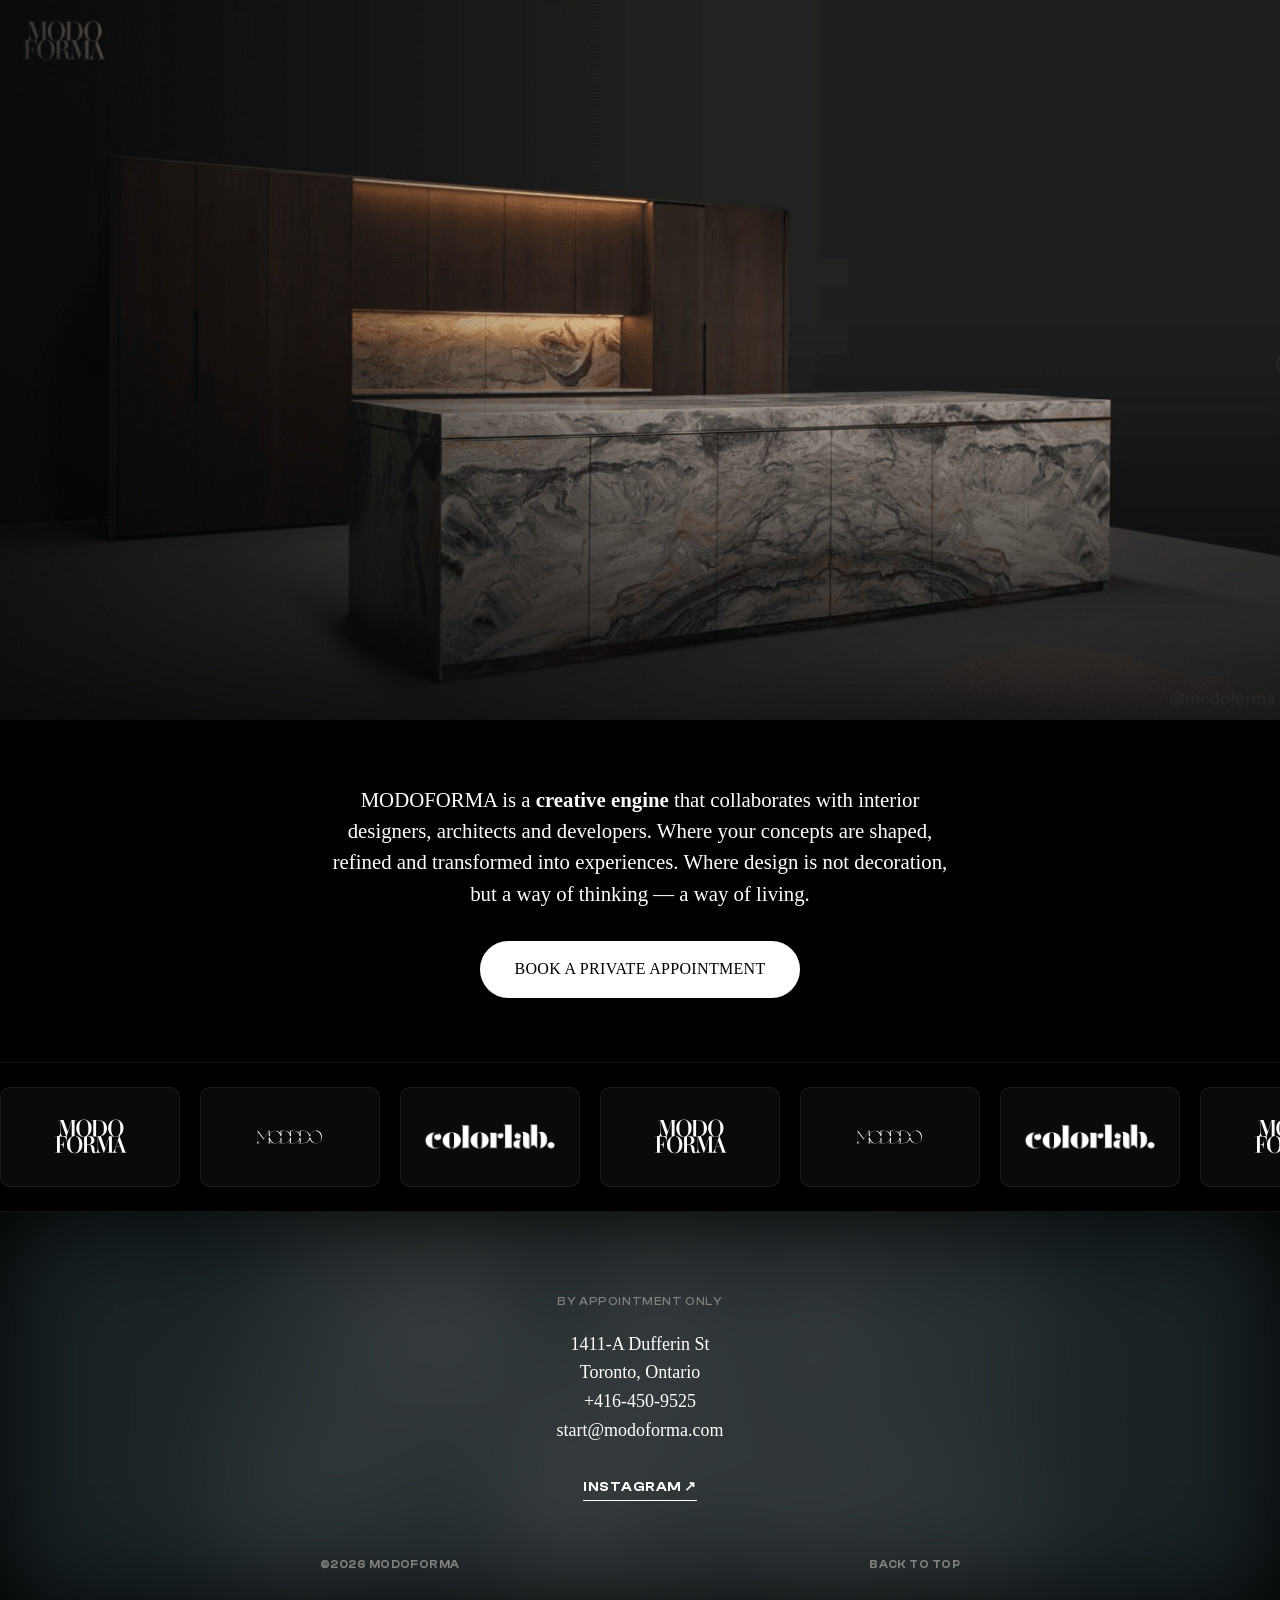
<file: index.html>
<!doctype html>
<html lang="en">
<head>
  <meta charset="UTF-8">
  <meta name="viewport" content="width=device-width, initial-scale=1.0">
  <title>MODOFORMA — Creative Engine for Interior Design &amp; Architecture</title>
  <meta name="description" content="MODOFORMA is a creative engine that collaborates with interior designers, architects, and developers, shaping concepts into experiences. Based in Toronto, by appointment only.">
  <meta name="robots" content="index, follow">
  <link rel="canonical" href="https://modoforma.com/">

  <link rel="icon" type="image/svg+xml" href="assets/images/favicon.svg">
  <link rel="apple-touch-icon" href="assets/images/apple-touch-icon.png">

  <meta property="og:site_name" content="MODOFORMA">
  <meta property="og:title" content="MODOFORMA — Creative Engine for Interior Design &amp; Architecture">
  <meta property="og:description" content="A creative engine that collaborates with interior designers, architects, and developers, shaping concepts into experiences.">
  <meta property="og:type" content="website">
  <meta property="og:url" content="https://modoforma.com/">
  <meta property="og:image" content="https://modoforma.com/assets/images/og-image.webp">
  <meta property="og:locale" content="en_CA">

  <meta name="twitter:card" content="summary_large_image">
  <meta name="twitter:title" content="MODOFORMA — Creative Engine for Interior Design &amp; Architecture">
  <meta name="twitter:description" content="A creative engine that collaborates with interior designers, architects, and developers, shaping concepts into experiences.">
  <meta name="twitter:image" content="https://modoforma.com/assets/images/og-image.webp">

  <link rel="preload" href="assets/fonts/clash-display-600.woff2" as="font" type="font/woff2" crossorigin>

  <!-- Google tag (gtag.js) -->
  <script async src="https://www.googletagmanager.com/gtag/js?id=G-RN4N5KHFQC"></script>
  <script>
    window.dataLayer = window.dataLayer || [];
    function gtag(){dataLayer.push(arguments);}
    gtag('js', new Date());
    gtag('config', 'G-RN4N5KHFQC');
  </script>

  <script type="application/ld+json">
  {
    "@context": "https://schema.org",
    "@type": "ProfessionalService",
    "name": "MODOFORMA",
    "url": "https://modoforma.com/",
    "description": "MODOFORMA is a creative engine that collaborates with interior designers, architects, and developers, shaping concepts into experiences.",
    "email": "start@modoforma.com",
    "telephone": "+1-416-450-9525",
    "address": {
      "@type": "PostalAddress",
      "streetAddress": "1411-A Dufferin St.",
      "addressLocality": "Toronto",
      "addressRegion": "ON",
      "addressCountry": "CA"
    },
    "sameAs": ["https://www.instagram.com/modoforma/"]
  }
  </script>

  <link rel="stylesheet" href="assets/css/main.css">
</head>
<body>
  <main>
    <section class="hero" id="home">
      <div class="hero-media" aria-hidden="true">
        <img src="assets/images/hero-poster.jpg" alt="" />
        <iframe
          src="https://www.youtube.com/embed/AWnKDcRqmFc?controls=0&modestbranding=1&rel=0&showinfo=0&autoplay=1&mute=1&loop=1&playlist=AWnKDcRqmFc&iv_load_policy=3&disablekb=1&playsinline=1"
          allow="autoplay; encrypted-media"
          title=""
          tabindex="-1"
        ></iframe>
      </div>
      <div class="hero-overlay" aria-hidden="true"></div>
    </section>

    <section class="intro">
      <div class="intro-content">
        <h1>
          MODOFORMA is a <strong>creative engine</strong> that collaborates with interior designers, architects and developers.
          <span class="divider"></span>
          Where your concepts are shaped, refined and transformed into experiences.
          <span class="divider"></span>
          Where design is not decoration, but a way of thinking &mdash; a way of living.
        </h1>
        <a href="mailto:start@modoforma.com" class="cta">BOOK A PRIVATE APPOINTMENT</a>
      </div>
    </section>

    <section class="marquee-section" aria-label="Partner brands">
      <div class="marquee-track">
        <div class="marquee-item"><img src="assets/images/logo-modoforma.svg" alt="MODOFORMA" /></div>
        <div class="marquee-item"><img src="assets/images/logo-modddo.svg" alt="MODDDO" /></div>
        <div class="marquee-item"><img src="assets/images/logo-colorlab.png" alt="colorlab." /></div>
        <div class="marquee-item" aria-hidden="true"><img src="assets/images/logo-modoforma.svg" alt="" /></div>
        <div class="marquee-item" aria-hidden="true"><img src="assets/images/logo-modddo.svg" alt="" /></div>
        <div class="marquee-item" aria-hidden="true"><img src="assets/images/logo-colorlab.png" alt="" /></div>
        <div class="marquee-item" aria-hidden="true"><img src="assets/images/logo-modoforma.svg" alt="" /></div>
        <div class="marquee-item" aria-hidden="true"><img src="assets/images/logo-modddo.svg" alt="" /></div>
        <div class="marquee-item" aria-hidden="true"><img src="assets/images/logo-colorlab.png" alt="" /></div>
        <div class="marquee-item" aria-hidden="true"><img src="assets/images/logo-modoforma.svg" alt="" /></div>
        <div class="marquee-item" aria-hidden="true"><img src="assets/images/logo-modddo.svg" alt="" /></div>
        <div class="marquee-item" aria-hidden="true"><img src="assets/images/logo-colorlab.png" alt="" /></div>
        <div class="marquee-item" aria-hidden="true"><img src="assets/images/logo-modoforma.svg" alt="" /></div>
        <div class="marquee-item" aria-hidden="true"><img src="assets/images/logo-modddo.svg" alt="" /></div>
        <div class="marquee-item" aria-hidden="true"><img src="assets/images/logo-colorlab.png" alt="" /></div>
        <div class="marquee-item" aria-hidden="true"><img src="assets/images/logo-modoforma.svg" alt="" /></div>
        <div class="marquee-item" aria-hidden="true"><img src="assets/images/logo-modddo.svg" alt="" /></div>
        <div class="marquee-item" aria-hidden="true"><img src="assets/images/logo-colorlab.png" alt="" /></div>
        <div class="marquee-item" aria-hidden="true"><img src="assets/images/logo-modoforma.svg" alt="" /></div>
        <div class="marquee-item" aria-hidden="true"><img src="assets/images/logo-modddo.svg" alt="" /></div>
        <div class="marquee-item" aria-hidden="true"><img src="assets/images/logo-colorlab.png" alt="" /></div>
        <div class="marquee-item" aria-hidden="true"><img src="assets/images/logo-modoforma.svg" alt="" /></div>
        <div class="marquee-item" aria-hidden="true"><img src="assets/images/logo-modddo.svg" alt="" /></div>
        <div class="marquee-item" aria-hidden="true"><img src="assets/images/logo-colorlab.png" alt="" /></div>
        <div class="marquee-item" aria-hidden="true"><img src="assets/images/logo-modoforma.svg" alt="" /></div>
        <div class="marquee-item" aria-hidden="true"><img src="assets/images/logo-modddo.svg" alt="" /></div>
        <div class="marquee-item" aria-hidden="true"><img src="assets/images/logo-colorlab.png" alt="" /></div>
        <div class="marquee-item" aria-hidden="true"><img src="assets/images/logo-modoforma.svg" alt="" /></div>
        <div class="marquee-item" aria-hidden="true"><img src="assets/images/logo-modddo.svg" alt="" /></div>
        <div class="marquee-item" aria-hidden="true"><img src="assets/images/logo-colorlab.png" alt="" /></div>
        <div class="marquee-item" aria-hidden="true"><img src="assets/images/logo-modoforma.svg" alt="" /></div>
        <div class="marquee-item" aria-hidden="true"><img src="assets/images/logo-modddo.svg" alt="" /></div>
        <div class="marquee-item" aria-hidden="true"><img src="assets/images/logo-colorlab.png" alt="" /></div>
        <div class="marquee-item" aria-hidden="true"><img src="assets/images/logo-modoforma.svg" alt="" /></div>
        <div class="marquee-item" aria-hidden="true"><img src="assets/images/logo-modddo.svg" alt="" /></div>
        <div class="marquee-item" aria-hidden="true"><img src="assets/images/logo-colorlab.png" alt="" /></div>
        <div class="marquee-item" aria-hidden="true"><img src="assets/images/logo-modoforma.svg" alt="" /></div>
        <div class="marquee-item" aria-hidden="true"><img src="assets/images/logo-modddo.svg" alt="" /></div>
        <div class="marquee-item" aria-hidden="true"><img src="assets/images/logo-colorlab.png" alt="" /></div>
        <div class="marquee-item" aria-hidden="true"><img src="assets/images/logo-modoforma.svg" alt="" /></div>
        <div class="marquee-item" aria-hidden="true"><img src="assets/images/logo-modddo.svg" alt="" /></div>
        <div class="marquee-item" aria-hidden="true"><img src="assets/images/logo-colorlab.png" alt="" /></div>
        <div class="marquee-item" aria-hidden="true"><img src="assets/images/logo-modoforma.svg" alt="" /></div>
        <div class="marquee-item" aria-hidden="true"><img src="assets/images/logo-modddo.svg" alt="" /></div>
        <div class="marquee-item" aria-hidden="true"><img src="assets/images/logo-colorlab.png" alt="" /></div>
        <div class="marquee-item" aria-hidden="true"><img src="assets/images/logo-modoforma.svg" alt="" /></div>
        <div class="marquee-item" aria-hidden="true"><img src="assets/images/logo-modddo.svg" alt="" /></div>
        <div class="marquee-item" aria-hidden="true"><img src="assets/images/logo-colorlab.png" alt="" /></div>
        <div class="marquee-item" aria-hidden="true"><img src="assets/images/logo-modoforma.svg" alt="" /></div>
        <div class="marquee-item" aria-hidden="true"><img src="assets/images/logo-modddo.svg" alt="" /></div>
        <div class="marquee-item" aria-hidden="true"><img src="assets/images/logo-colorlab.png" alt="" /></div>
        <div class="marquee-item" aria-hidden="true"><img src="assets/images/logo-modoforma.svg" alt="" /></div>
        <div class="marquee-item" aria-hidden="true"><img src="assets/images/logo-modddo.svg" alt="" /></div>
        <div class="marquee-item" aria-hidden="true"><img src="assets/images/logo-colorlab.png" alt="" /></div>
        <div class="marquee-item" aria-hidden="true"><img src="assets/images/logo-modoforma.svg" alt="" /></div>
        <div class="marquee-item" aria-hidden="true"><img src="assets/images/logo-modddo.svg" alt="" /></div>
        <div class="marquee-item" aria-hidden="true"><img src="assets/images/logo-colorlab.png" alt="" /></div>
        <div class="marquee-item" aria-hidden="true"><img src="assets/images/logo-modoforma.svg" alt="" /></div>
        <div class="marquee-item" aria-hidden="true"><img src="assets/images/logo-modddo.svg" alt="" /></div>
        <div class="marquee-item" aria-hidden="true"><img src="assets/images/logo-colorlab.png" alt="" /></div>
      </div>
    </section>

    <footer class="footer" id="contact">
      <div class="footer-bg" aria-hidden="true">
        <img src="assets/images/footer-bg.jpg" alt="" />
      </div>
      <div class="footer-inner">
        <p class="label" style="color:var(--color-gray)">By Appointment Only</p>
        <address>
          1411-A Dufferin St<br>
          Toronto, Ontario<br>
          <a href="tel:+14164509525">+416-450-9525</a><br>
          <a href="mailto:start@modoforma.com">start@modoforma.com</a>
        </address>
        <a href="https://www.instagram.com/modoforma/" target="_blank" rel="noopener" class="footer-instagram">Instagram &#8599;</a>

        <div class="footer-bottom">
          <span>&copy;2026 MODOFORMA</span>
          <a href="#home">Back To Top</a>
        </div>
      </div>
    </footer>
  </main>
</body>
</html>
</file>
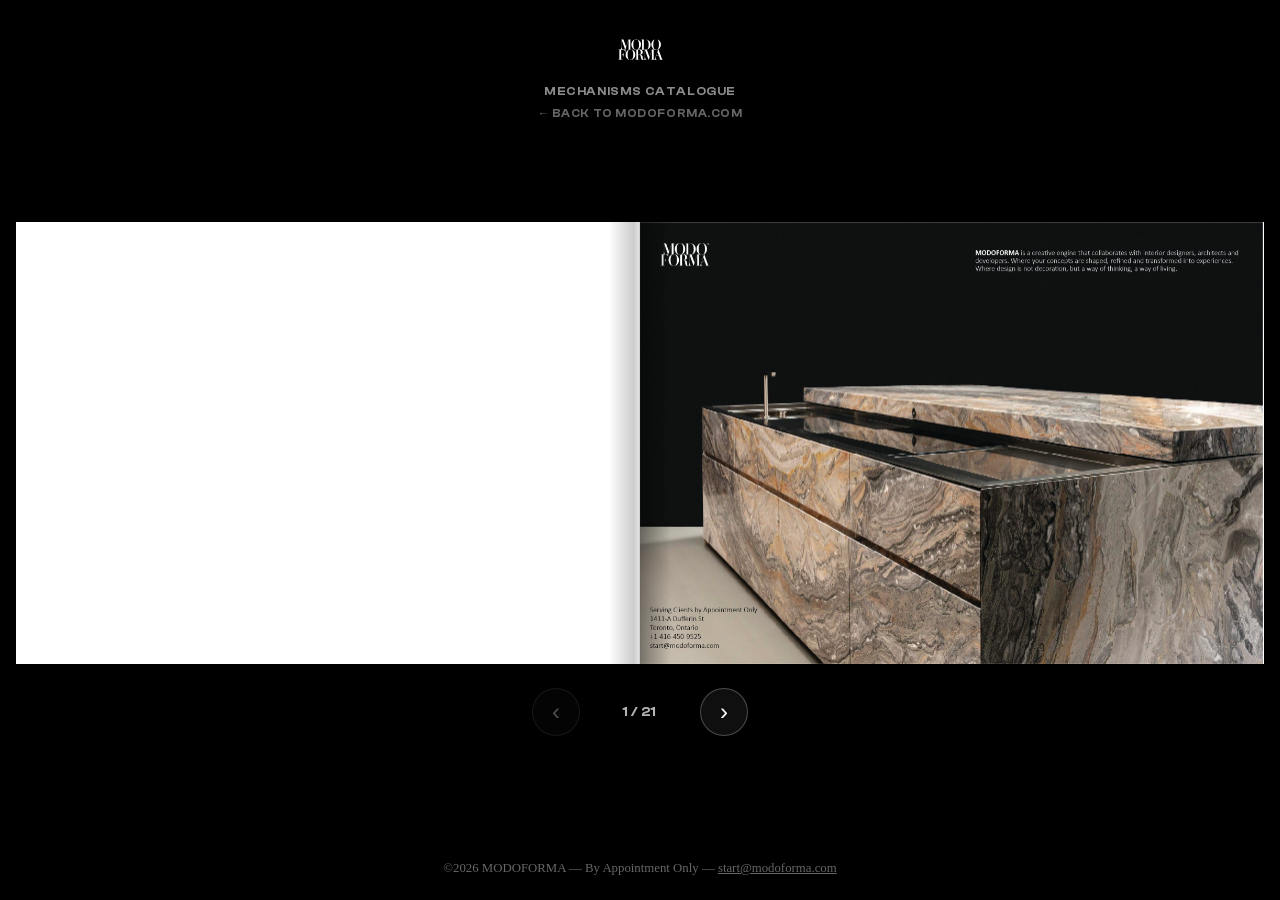
<file: dejagerdesigninc/index.html>
<!doctype html>
<html lang="en">
<head>
  <meta charset="UTF-8">
  <meta name="viewport" content="width=device-width, initial-scale=1.0">
  <title>MODOFORMA Mechanisms Catalogue — Dejager Design Inc.</title>
  <meta name="description" content="MODOFORMA Mechanisms catalogue, prepared for Dejager Design Inc.">
  <meta name="robots" content="noindex, nofollow">
  <link rel="icon" type="image/svg+xml" href="../assets/images/favicon.svg">
  <link rel="apple-touch-icon" href="../assets/images/apple-touch-icon.png">

  <!-- Google tag (gtag.js) -->
  <script async src="https://www.googletagmanager.com/gtag/js?id=G-RN4N5KHFQC"></script>
  <script>
    window.dataLayer = window.dataLayer || [];
    function gtag(){dataLayer.push(arguments);}
    gtag('js', new Date());
    gtag('config', 'G-RN4N5KHFQC');
  </script>

  <link rel="stylesheet" href="assets/css/flipbook.css">
</head>
<body>
  <header class="fb-header">
    <img src="../assets/images/logo-modoforma.svg" alt="MODOFORMA" class="fb-logo">
    <p class="fb-subtitle">Mechanisms Catalogue</p>
    <a href="../" class="fb-back">&larr; Back to modoforma.com</a>
  </header>

  <main class="fb-main">
    <div id="book" class="fb-book"></div>

    <div class="fb-controls">
      <button id="fb-prev" class="fb-btn" aria-label="Previous page">&#8249;</button>
      <span id="fb-page-indicator" class="fb-indicator">1 / 21</span>
      <button id="fb-next" class="fb-btn" aria-label="Next page">&#8250;</button>
    </div>
  </main>

  <footer class="fb-footer">
    <p>&copy;2026 MODOFORMA &mdash; By Appointment Only &mdash; <a href="mailto:start@modoforma.com">start@modoforma.com</a></p>
  </footer>

  <script src="assets/js/page-flip.browser.js"></script>
  <script src="assets/js/flipbook.js"></script>
</body>
</html>
</file>
<file: assets/css/main.css>
/* ===================================
   MODOFORMA — Main Stylesheet
   =================================== */

@font-face {
  font-family: 'Clash Display';
  src: url('../fonts/clash-display-500.woff2') format('woff2');
  font-weight: 500;
  font-style: normal;
  font-display: swap;
}
@font-face {
  font-family: 'Clash Display';
  src: url('../fonts/clash-display-600.woff2') format('woff2');
  font-weight: 600;
  font-style: normal;
  font-display: swap;
}
@font-face {
  font-family: 'Clash Display';
  src: url('../fonts/clash-display-700.woff2') format('woff2');
  font-weight: 700;
  font-style: normal;
  font-display: swap;
}

:root {
  --color-black: #000000;
  --color-near-black: #0a0a0a;
  --color-white: #ffffff;
  --color-gray: #808080;
  --font-serif: Georgia, 'Times New Roman', serif;
  --font-display: 'Clash Display', Arial, sans-serif;
}

* {
  margin: 0;
  padding: 0;
  box-sizing: border-box;
}

html {
  scroll-behavior: smooth;
}

body {
  background: var(--color-black);
  color: var(--color-white);
  font-family: var(--font-serif);
  line-height: 1.5;
  -webkit-font-smoothing: antialiased;
}

a {
  color: inherit;
  text-decoration: none;
}

.label {
  font-family: var(--font-display);
  font-weight: 500;
  font-size: 0.75rem;
  letter-spacing: 0.05em;
  text-transform: uppercase;
}

/* ===================================
   Hero
   =================================== */
.hero {
  position: relative;
  width: 100%;
  aspect-ratio: 16 / 9;
  overflow: hidden;
}

.hero-media {
  position: absolute;
  inset: 0;
  z-index: 0;
}

.hero-media img,
.hero-media iframe {
  position: absolute;
  inset: 0;
  width: 100%;
  height: 100%;
  border: none;
  pointer-events: none;
}

.hero-media img {
  object-fit: cover;
}

.hero-overlay {
  position: absolute;
  inset: 0;
  z-index: 1;
  background:
    linear-gradient(to top, rgba(5, 5, 5, 0.75) 0%, transparent 55%),
    linear-gradient(to right, rgba(5, 5, 5, 0.55) 0%, transparent 55%);
}

.intro {
  background: var(--color-black);
  display: flex;
  align-items: center;
  justify-content: center;
  text-align: center;
  padding: 4rem 2rem;
}

.intro-content {
  max-width: 640px;
}

.intro-content h1 {
  font-family: var(--font-serif);
  font-weight: 400;
  font-size: clamp(1.1rem, 2vw, 1.3rem);
  line-height: 1.5;
}

.intro-content h1 strong {
  font-weight: 700;
}

.intro-content .divider {
  height: 1.5rem;
}

.cta {
  display: inline-block;
  margin-top: 2rem;
  padding: 0.9rem 2rem;
  background: var(--color-white);
  color: var(--color-black);
  border: 2px solid var(--color-white);
  border-radius: 60px;
  font-family: var(--font-serif);
  font-size: 1rem;
  text-transform: uppercase;
  letter-spacing: 0.02em;
  transition: background-color 0.25s ease, color 0.25s ease;
}

.cta:hover {
  background: transparent;
  color: var(--color-white);
}

/* ===================================
   Marquee
   =================================== */
.marquee-section {
  background: var(--color-black);
  border-top: 1px solid rgba(255, 255, 255, 0.08);
  border-bottom: 1px solid rgba(255, 255, 255, 0.08);
  padding: 1.5rem 0;
  overflow: hidden;
  position: relative;
}

.marquee-track {
  display: flex;
  width: max-content;
  gap: 1.25rem;
  /* Duration is long because the logo set is now repeated many times over
     (so the strip always fills the screen edge-to-edge, on any display width,
     with no visible seam or gap). */
  animation: marquee 450s linear infinite;
}

.marquee-track img {
  display: block;
  height: 100%;
  width: 100%;
  object-fit: contain;
}

.marquee-item {
  flex-shrink: 0;
  height: 100px;
  width: 180px;
  border: 1px solid rgba(255, 255, 255, 0.08);
  border-radius: 10px;
  background: var(--color-near-black);
  display: flex;
  align-items: center;
  justify-content: center;
  padding: 1.25rem;
}

@keyframes marquee {
  from { transform: translateX(0); }
  to { transform: translateX(-50%); }
}


/* ===================================
   Footer
   =================================== */
.footer {
  position: relative;
  padding: 5rem 1.5rem 2.5rem;
  text-align: center;
  overflow: hidden;
}

.footer-bg {
  position: absolute;
  inset: 0;
  z-index: 0;
  opacity: 0.35;
  filter: blur(60px);
}

.footer-bg img {
  width: 100%;
  height: 100%;
  object-fit: cover;
}

.footer-inner {
  position: relative;
  z-index: 1;
  max-width: 640px;
  margin: 0 auto;
}

.footer address {
  font-style: normal;
  font-size: 1.125rem;
  line-height: 1.6;
  margin-top: 1.25rem;
}

.footer address a {
  transition: opacity 0.2s ease;
}

.footer address a:hover {
  opacity: 0.7;
}

.footer-instagram {
  display: inline-block;
  margin-top: 2rem;
  font-family: var(--font-display);
  font-weight: 600;
  font-size: 0.85rem;
  letter-spacing: 0.04em;
  text-transform: uppercase;
  border-bottom: 1px solid var(--color-white);
  padding-bottom: 0.2rem;
}

.footer-bottom {
  margin-top: 3.5rem;
  display: flex;
  justify-content: space-between;
  align-items: center;
  font-family: var(--font-display);
  font-weight: 600;
  font-size: 0.7rem;
  letter-spacing: 0.04em;
  text-transform: uppercase;
  color: var(--color-gray);
}

.footer-bottom a:hover {
  color: var(--color-white);
}

@media (max-width: 600px) {
  .footer-bottom {
    flex-direction: column;
    gap: 1rem;
  }
}

/* ===================================
   Manifesto sections (starthere page)
   =================================== */
.manifesto {
  padding: 4.5rem 1.5rem;
  text-align: center;
}

.manifesto h2 {
  font-family: var(--font-serif);
  font-weight: 400;
  font-size: clamp(1.5rem, 3vw, 2rem);
  margin-bottom: 1.5rem;
}

.manifesto p {
  max-width: 700px;
  margin: 0 auto;
  text-align: justify;
  color: rgba(255, 255, 255, 0.75);
  font-size: 1.05rem;
  line-height: 1.7;
}

.manifesto .wall {
  margin-top: 2.5rem;
}

/* ===================================
   Photo wall (drag/swipe-scrollable rows)
   =================================== */
.wall-row {
  margin-bottom: 1rem;
}

.wall-row:last-child {
  margin-bottom: 0;
}

.wall-track {
  display: flex;
  gap: 16px;
  overflow-x: auto;
  scroll-behavior: smooth;
  cursor: grab;
  -webkit-overflow-scrolling: touch;
  scrollbar-width: none;
  -ms-overflow-style: none;
  padding: 0 8px;
}

.wall-track::-webkit-scrollbar {
  display: none;
}

.wall-track.dragging {
  cursor: grabbing;
  scroll-behavior: auto;
  user-select: none;
}

.wall-item {
  display: block;
  flex-shrink: 0;
  cursor: pointer;
  transition: transform 0.2s ease;
}

.wall-item:hover {
  transform: scale(1.03);
}

.wall-item img {
  display: block;
  height: 160px;
  width: 240px;
  border-radius: 8px;
  object-fit: cover;
  box-shadow: 0 1px 3px rgba(0, 0, 0, 0.4);
  pointer-events: none;
}

@media (max-width: 600px) {
  .wall-item img {
    height: 110px;
    width: 165px;
  }
}

/* ===================================
   Lightbox
   =================================== */
.lightbox {
  position: fixed;
  inset: 0;
  z-index: 100;
  background: rgba(0, 0, 0, 0.92);
  display: flex;
  align-items: center;
  justify-content: center;
}

.lightbox[hidden] {
  display: none;
}

.lightbox-image {
  max-width: 88vw;
  max-height: 88vh;
  object-fit: contain;
  border-radius: 4px;
  box-shadow: 0 10px 40px rgba(0, 0, 0, 0.6);
}

.lightbox-close,
.lightbox-nav {
  position: absolute;
  background: rgba(255, 255, 255, 0.08);
  border: 1px solid rgba(255, 255, 255, 0.2);
  color: var(--color-white);
  cursor: pointer;
  border-radius: 50%;
  display: flex;
  align-items: center;
  justify-content: center;
  transition: background-color 0.2s ease;
}

.lightbox-close:hover,
.lightbox-nav:hover {
  background: rgba(255, 255, 255, 0.2);
}

.lightbox-close {
  top: 1.25rem;
  right: 1.25rem;
  width: 44px;
  height: 44px;
  font-size: 1.75rem;
  line-height: 1;
}

.lightbox-nav {
  top: 50%;
  transform: translateY(-50%);
  width: 52px;
  height: 52px;
  font-size: 2rem;
  line-height: 1;
}

.lightbox-prev {
  left: 1.25rem;
}

.lightbox-next {
  right: 1.25rem;
}

@media (max-width: 600px) {
  .lightbox-nav {
    width: 40px;
    height: 40px;
    font-size: 1.5rem;
  }
  .lightbox-close {
    width: 36px;
    height: 36px;
    font-size: 1.4rem;
  }
}
</file>
<file: dejagerdesigninc/assets/css/flipbook.css>
@font-face {
  font-family: 'Clash Display';
  src: url('../../../assets/fonts/clash-display-600.woff2') format('woff2');
  font-weight: 600;
  font-style: normal;
  font-display: swap;
}

* {
  margin: 0;
  padding: 0;
  box-sizing: border-box;
}

body {
  background: #000000;
  color: #ffffff;
  font-family: Georgia, 'Times New Roman', serif;
  min-height: 100vh;
  display: flex;
  flex-direction: column;
  align-items: center;
  -webkit-user-select: none;
  user-select: none;
}

.fb-header {
  text-align: center;
  padding: 2rem 1.5rem 1rem;
}

.fb-logo {
  height: 36px;
  width: auto;
}

.fb-subtitle {
  margin-top: 0.75rem;
  font-family: 'Clash Display', Arial, sans-serif;
  font-weight: 600;
  font-size: 0.75rem;
  letter-spacing: 0.05em;
  text-transform: uppercase;
  color: rgba(255, 255, 255, 0.55);
}

.fb-back {
  display: inline-block;
  margin-top: 0.5rem;
  font-family: 'Clash Display', Arial, sans-serif;
  font-weight: 600;
  font-size: 0.7rem;
  letter-spacing: 0.05em;
  text-transform: uppercase;
  color: rgba(255, 255, 255, 0.4);
  text-decoration: none;
  transition: color 0.2s ease;
}

.fb-back:hover {
  color: #ffffff;
}

.fb-main {
  flex: 1;
  display: flex;
  flex-direction: column;
  align-items: center;
  justify-content: center;
  width: 100%;
  padding: 1rem 1rem 2rem;
}

.fb-book {
  width: 100%;
  /* 2x maxWidth (see flipbook.js) -- the widest a two-page spread can get. */
  max-width: 1600px;
  max-height: 85vh;
  margin: 0 auto;
  /* Without an explicit height, the container only gets StPageFlip's small
     inline min-height floor, so the book renders tiny regardless of
     available screen space, and the canvas's own white background shows
     past the page edges. This ratio must match the single-page width/height
     in flipbook.js exactly, so the container is always exactly page-shaped
     with no leftover white/black mismatch. */
  aspect-ratio: 700 / 495;
}

/* Matches the width threshold (2x minWidth) where StPageFlip switches to a
   two-page spread -- must stay in sync with flipbook.js. */
@media (min-width: 720px) {
  .fb-book {
    aspect-ratio: 1400 / 495;
  }
}

/* Prevent easy image saving via drag/select; right-click is disabled via JS */
.fb-book img {
  -webkit-user-drag: none;
  user-select: none;
  pointer-events: none;
}

.fb-controls {
  display: flex;
  align-items: center;
  gap: 1.5rem;
  margin-top: 1.5rem;
}

.fb-btn {
  width: 48px;
  height: 48px;
  border-radius: 50%;
  border: 1px solid rgba(255, 255, 255, 0.25);
  background: rgba(255, 255, 255, 0.06);
  color: #ffffff;
  font-size: 1.5rem;
  cursor: pointer;
  display: flex;
  align-items: center;
  justify-content: center;
  transition: background-color 0.2s ease;
}

.fb-btn:hover {
  background: rgba(255, 255, 255, 0.16);
}

.fb-btn:disabled {
  opacity: 0.3;
  cursor: default;
}

.fb-indicator {
  font-family: 'Clash Display', Arial, sans-serif;
  font-size: 0.85rem;
  letter-spacing: 0.05em;
  color: rgba(255, 255, 255, 0.7);
  min-width: 4.5rem;
  text-align: center;
}

.fb-footer {
  padding: 1.5rem;
  text-align: center;
  font-size: 0.8rem;
  color: rgba(255, 255, 255, 0.4);
}

.fb-footer a {
  color: inherit;
}
</file>
